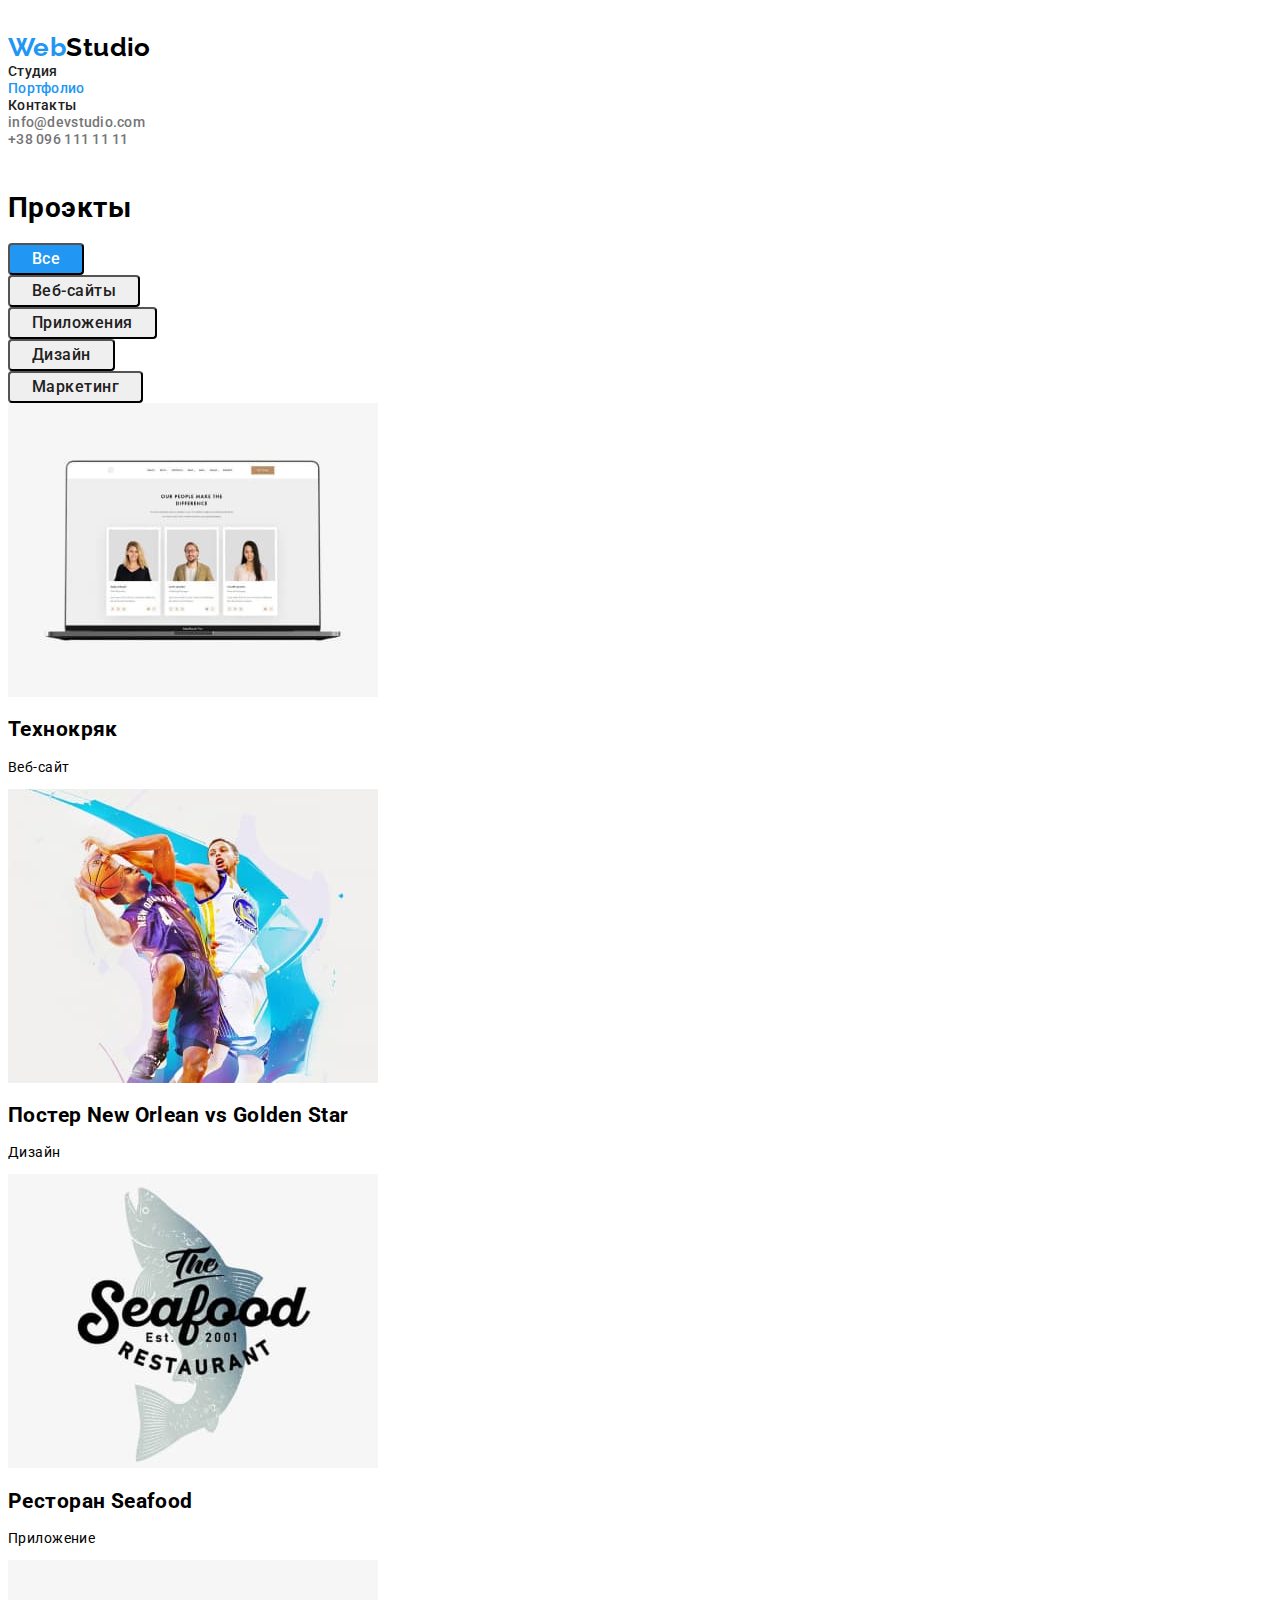
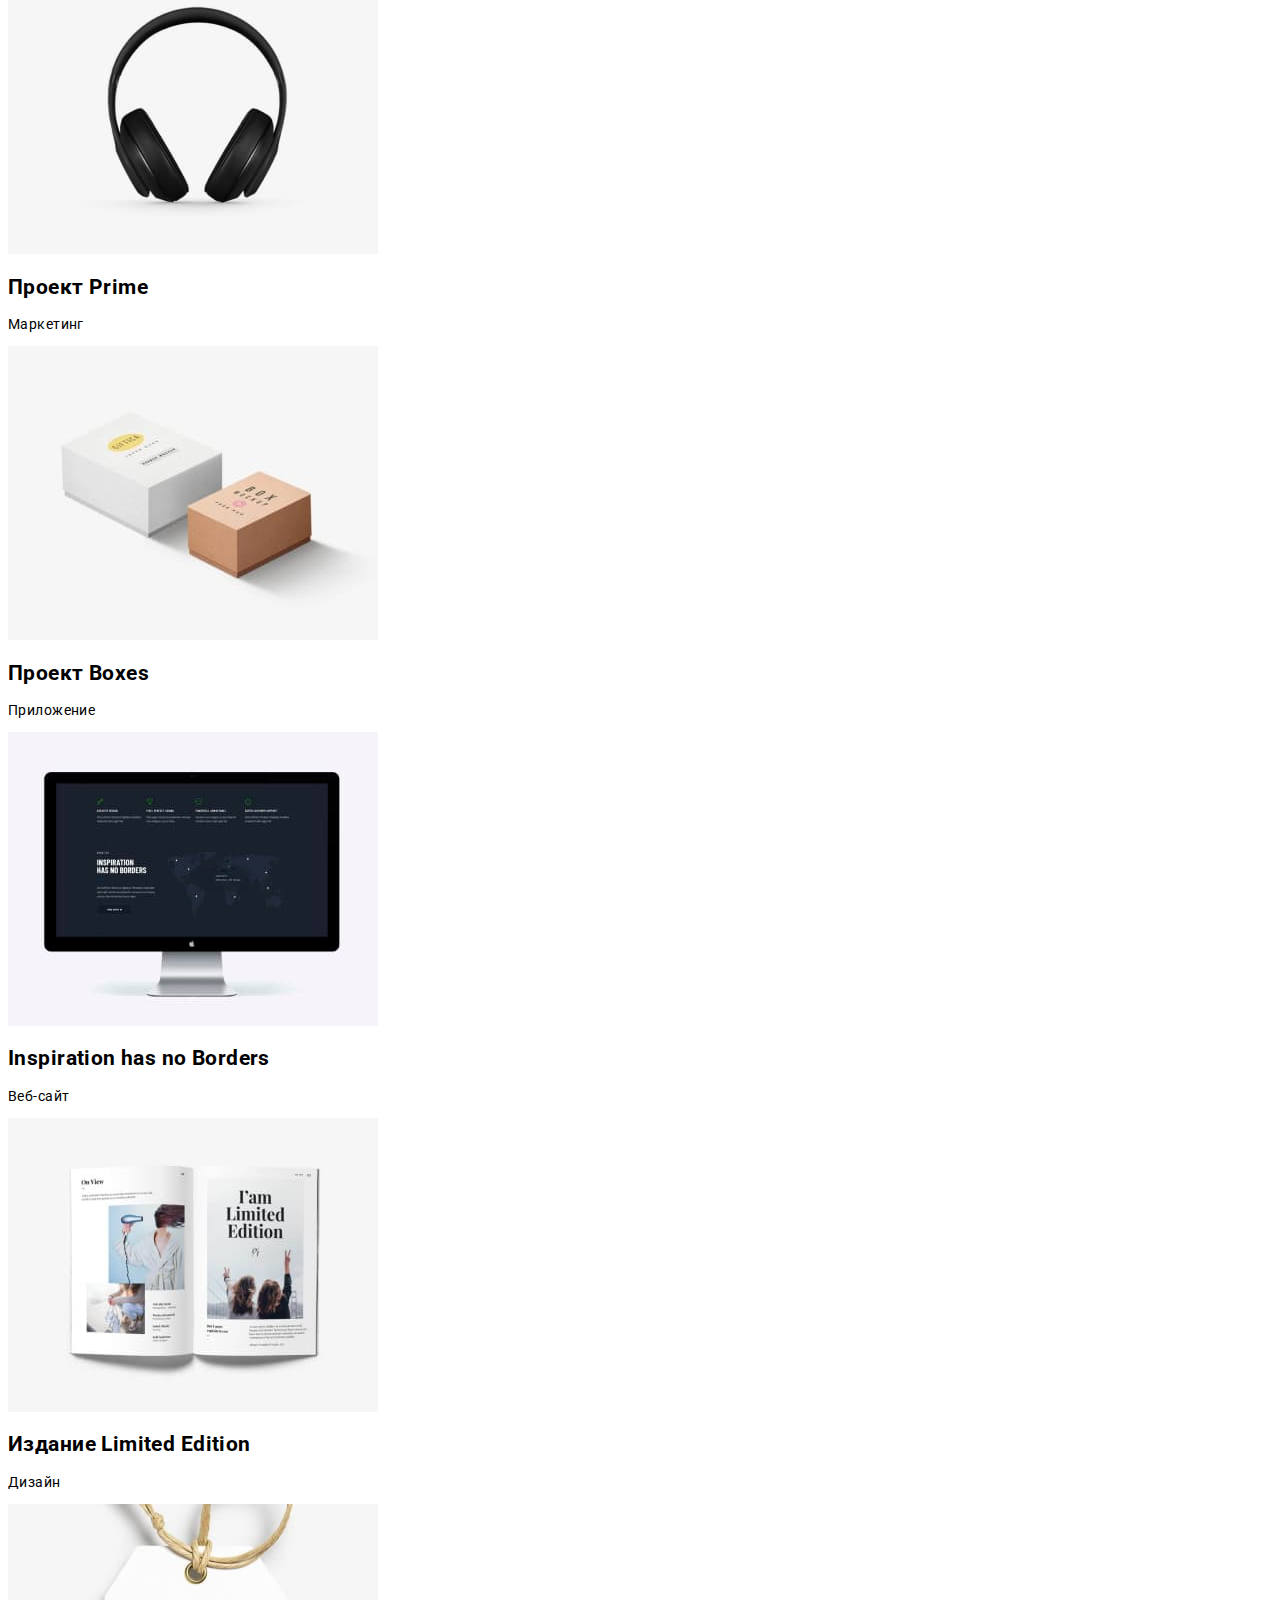
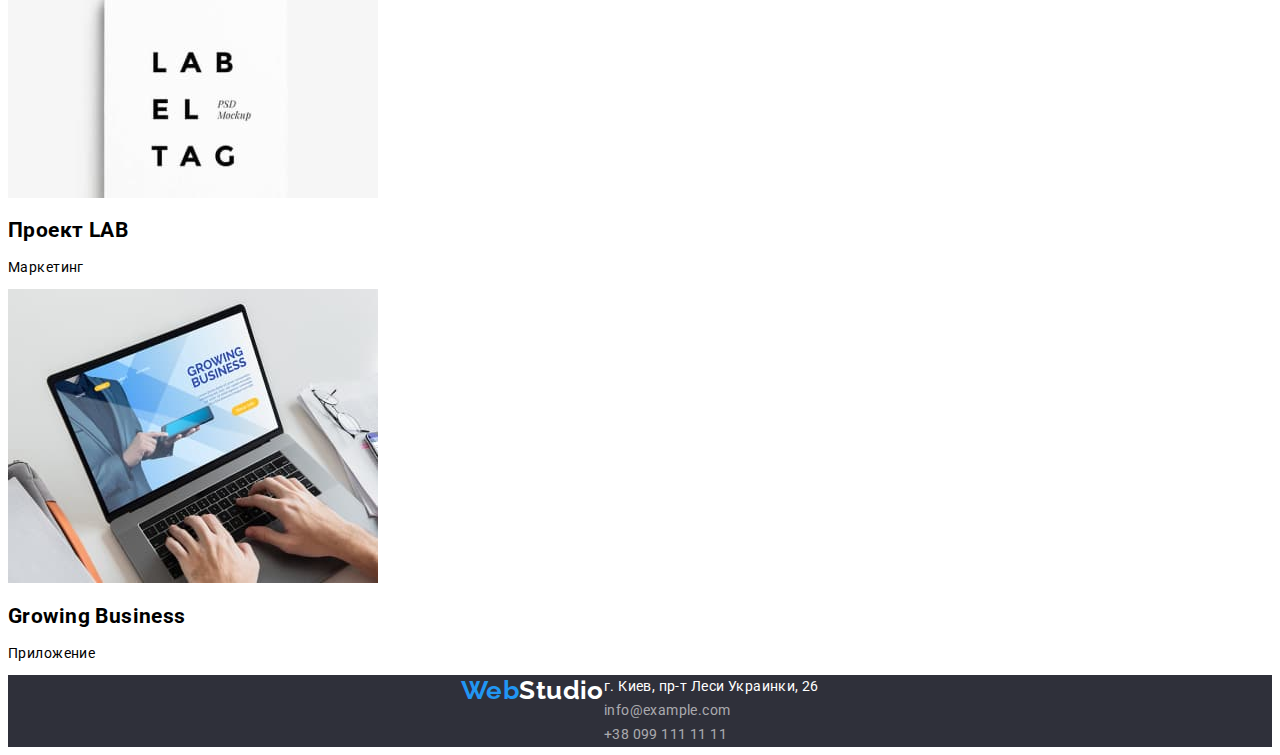
<file: portfolio.html>
<!DOCTYPE html>
<html lang="ru">

<head>
    <meta charset="UTF-8">
    <meta http-equiv="X-UA-Compatible" content="IE=edge">
    <meta name="viewport" content="width=device-width, initial-scale=1.0">
    <title>Портфолио</title>
    <link rel="preconnect" href="https://fonts.googleapis.com">
    <link rel="preconnect" href="https://fonts.gstatic.com" crossorigin>
    <link
        href="https://fonts.googleapis.com/css2?family=Raleway:wght@700&family=Roboto:wght@400;500;700;900&display=swap"
        rel="stylesheet">
    <link rel="stylesheet" href="./css/styles.css">
</head>

<body>
    <header>
        <nav class="header-nav">
            <a class="link header-link-portfolio" lang="en" href="index.html"><span class="logo">Web</span>Studio</a>
            <ul class="list">
                <li><a class="link header-link" href="index.html">Студия</a></li>
                <li><a class="link header-link current" href="portfolio.html">Портфолио</a></li>
                <li><a class="link header-link" href="">Контакты</a></li>
            </ul>
        </nav>
        <ul class="list">
            <li><a class="link header-mail" href="mailto:info@devstudio.com">info@devstudio.com</a></li>
            <li><a class="link header-tel" href="tel:+380961111111">+38 096 111 11 11</a></li>
        </ul>
    </header>
    <main>
        <!--hero-->
        <section class="hero-portfolio">
            <h1>Проэкты</h1>
            <ul class="list hero-list">
                <li class="hero-item"><button type="button" class="hero-btn-portfolio-current">Все</button></li>
                <li class="hero-item"><button type="button" class="hero-btn-portfolio">Веб-сайты</button></li>
                <li class="hero-item"><button type="button" class="hero-btn-portfolio">Приложения</button></li>
                <li class="hero-item"><button type="button" class="hero-btn-portfolio">Дизайн</button></li>
                <li class="hero-item"><button type="button" class="hero-btn-portfolio">Маркетинг</button></li>
            </ul>

            <ul class="list project-list">
                <li class="project-item">
                    <a class="project-link" href=""><img src="./images/notebook.jpg" alt="notebook" width="370"
                            height="294">
                        <h2 class="project-title">Технокряк</h2>
                        <p class="project-after-title">Веб-сайт</p>
                    </a>
                </li>
                <li class="project-item">
                    <a class="project-link" href=""><img src="./images/poster.jpg" alt="poster" width="370"
                            height="294">
                        <h2 class="project-title">Постер New Orlean vs Golden Star</h2>
                        <p class="project-after-title">Дизайн</p>
                    </a>
                </li>
                <li class="project-item">
                    <a class="project-link" href=""><img src="./images/seafood.jpg" alt="seafood" width="370"
                            height="294">
                        <h2 class="project-title">Ресторан Seafood</h2>
                        <p class="project-after-title">Приложение</p>
                    </a>
                </li>
                <a class="project-link" href="">
                    <li class="project-item">
                        <img src="./images/headphones.jpg" alt="headphones" width="370" height="294">
                        <h2 class="project-title">Проект Prime</h2>
                        <p class="project-after-title">Маркетинг</p>
                </a>
                </li>
                <a class="project-link" href="">
                    <li class="project-item">
                        <img src="./images/boxes.jpg" alt="boxes" width="370" height="294">
                        <h2 class="project-title">Проект Boxes</h2>
                        <p class="project-after-title">Приложение</p>
                </a>
                </li>
                <a class="project-link" href="">
                    <li class="project-item">
                        <img src="./images/monitor.jpg" alt="monitor" width="370" height="294">
                        <h2 class="project-title">Inspiration has no Borders</h2>
                        <p class="project-after-title">Веб-сайт</p>
                </a>
                </li>
                <a class="project-link" href="">
                    <li class="project-item">
                        <img src="./images/book.jpg" alt="book" width="370" height="294">
                        <h2 class="project-title">Издание Limited Edition</h2>
                        <p class="project-after-title">Дизайн</p>
                </a>
                </li>
                <a class="project-link" href="">
                    <li class="project-item">
                        <img src="./images/tag.jpg" alt="tag" width="370" height="294">
                        <h2 class="project-title">Проект LAB</h2>
                        <p class="project-after-title">Маркетинг</p>
                </a>
                </li>
                <a class="project-link" href="">
                    <li class="project-item">
                        <img src="./images/business.jpg" alt="business" width="370" height="294">
                        <h2 class="project-title">Growing Business</h2>
                        <p class="project-after-title">Приложение</p>
                </a>
                </li>
            </ul>

        </section>
    </main>
    <footer class="contacts">
        <a class="link footer-link" lang="en" href=""><span class="logo">Web</span><span
                class="footer-logo">Studio</span></a>
        <address>
            <ul class="list">
                <li><a class="link location" target="_blank" rel="noopener noreferrer"
                        href="https://goo.gl/maps/H8KkZWF5k92Sd77r9">г. Киев, пр-т Леси Украинки, 26</a></li>
                <li><a class="link footer-mail" href="mailto:info@example.com">info@example.com</a></li>
                <li><a class="link footer-tel" href="tel:+380991111111">+38 099 111 11 11</a></li>
            </ul>
        </address>
    </footer>
</body>

</html>
</file>
<file: css/styles.css>
:root {
  --header-color: #212121;
  --text-color: #000000;
  --first-title-color: #ffffff;
  --btn-color: #188ce8;
  --accent-color: #2196f3;
  --second-title-color: #757575;
  --hero-background: #2f303a;
  --team-background: #f5f4fa;
  --footer-text: rgba(255, 255, 255, 0.6);
}

body {
  font-family: 'Roboto', sans-serif;
  font-size: 14px;
  letter-spacing: 0.03em;
  color: var(--text-color);
  background-color: var(--first-title-color);
}

.list {
  padding: 0;
  margin: 0;
  list-style: none;
}

.link {
  text-decoration: none;
}

.container {
  width: 1200px;
  padding-left: 15px;
  padding-right: 15px;
  margin: 0 auto;
  outline: 2px solid red;
}

header {
  padding-top: 24px;
  padding-bottom: 25px;
}

/* ---------------------------------HEADER--------------------------- */

.logo {
  color: var(--accent-color);
}

.header-link-portfolio,
.footer-link,
.header-link-main {
  font-family: Raleway;
  font-weight: bold;
  font-size: 26px;
  line-height: 1.19;
  color: var(--text-color);
}

.header-link {
  font-weight: 500;
  font-size: 14px;
  line-height: 1.14;
  letter-spacing: 0.02em;
  color: var(--header-color);
}

.header-link:hover,
.header-link:focus,
.header-mail:hover,
.header-mail:focus,
.header-tel:hover,
.header-tel:focus {
  color: var(--accent-color);
}

.header-nav .header-link.current {
  color: var(--accent-color);
}

.header-mail,
.header-tel {
  font-weight: 500;
  font-size: 14px;
  line-height: 1.14;
  letter-spacing: 0.02em;
  color: var(--second-title-color);
}

/* -------------------------------------------HERO------------------------------ */

.hero {
  background-color: var(--hero-background);
  text-align: center;
  width: 1200px;
  padding-top: 200px;
  padding-bottom: 200px;
}

.hero-title {
  margin-top: 0;
  margin-bottom: 30px;
  font-weight: 900;
  font-size: 44px;
  line-height: 1.36;
  text-align: center;
  letter-spacing: 0.06em;
  text-transform: uppercase;
  color: var(--first-title-color);
}

.hero-btn {
  font-family: inherit;
  font-weight: bold;
  font-size: 16px;
  line-height: 1.87;
  align-items: center;
  text-align: center;
  letter-spacing: 0.06em;
  cursor: pointer;
  color: var(--first-title-color);
  background-color: var(--btn-color);
  border-radius: 4px;
  padding-left: 32px;
  padding-right: 32px;
  display: inline-block;
}

.hero-btn-portfolio {
  font-family: inherit;
  font-weight: 500;
  font-size: 16px;
  line-height: 1.62;
  text-align: center;
  letter-spacing: 0.03em;
  color: var(--header-color);
  cursor: pointer;
  border-radius: 4px;
  padding-left: 22px;
  padding-right: 22px;
  display: inline-block;
  min-width: 73px;
}

.hero-btn-portfolio:hover,
.hero-btn-portfolio:focus {
  color: var(--first-title-color);
  background-color: var(--accent-color);
}

.hero-btn-portfolio-current {
  font-family: inherit;
  font-weight: 500;
  font-size: 16px;
  line-height: 1.62;
  text-align: center;
  letter-spacing: 0.03em;
  color: var(--header-color);
  cursor: pointer;
  border-radius: 4px;
  padding-left: 22px;
  padding-right: 22px;
  display: inline-block;
  min-width: 73px;
}

.hero-btn-portfolio-current {
  color: var(--first-title-color);
  background-color: var(--accent-color);
}

.project-link {
  text-decoration: none;
  color: var(--text-color);
}

/* .container {
  background-color: transparent;
  border-color: red;
  border-style: solid;
  text-align: center;
  max-width: 1200px;
  min-width: 1200px;
} */

/* -----------------------------------Hidden------------------------------- */

.hidden-title {
  margin-top: 0;
}

.hidden-semi-title {
  font-weight: bold;
  font-size: 14px;
  line-height: 1.14;
  text-transform: uppercase;
  color: var(--header-color);
}

.hidden-after-title {
  font-weight: normal;
  font-size: 14px;
  line-height: 1.71;
  color: var(--second-title-color);
}

.team {
  background-color: var(--team-background);
}

.spec-title,
.team-title {
  font-weight: bold;
  font-size: 36px;
  line-height: 1.16;
  text-align: center;
  color: var(--header-color);
}

.team-semi-title {
  font-weight: 500;
  font-size: 16px;
  line-height: 1.18;
  text-align: center;
  color: var(--header-color);
}

.team-after-title {
  font-weight: normal;
  font-size: 16px;
  line-height: 1.18;
  text-align: center;
  color: var(--second-title-color);
}

.contacts {
  display: flex;
  justify-content: center;
  background-color: #2f303a;
}
.footer-logo {
  color: var(--first-title-color);
}

.location {
  font-style: normal;
  font-weight: normal;
  font-size: 14px;
  line-height: 1.71;
  letter-spacing: 0.03em;
  color: var(--first-title-color);
}

.footer-mail,
.footer-tel {
  font-style: normal;
  font-weight: normal;
  font-size: 14px;
  line-height: 1.71;
  letter-spacing: 0.03em;
  color: var(--footer-text);
}

.footer-content {
  display: flex;
  flex-direction: column;
  width: fit-content;
}

/*  заголовок #FFFFFF */
/* текст #212121 */
/* мілкий текст #757575 */
/* ефект фокуса #2196F3 */
/* фон #E5E5E5 */
/* футер #2F303A */
</file>
